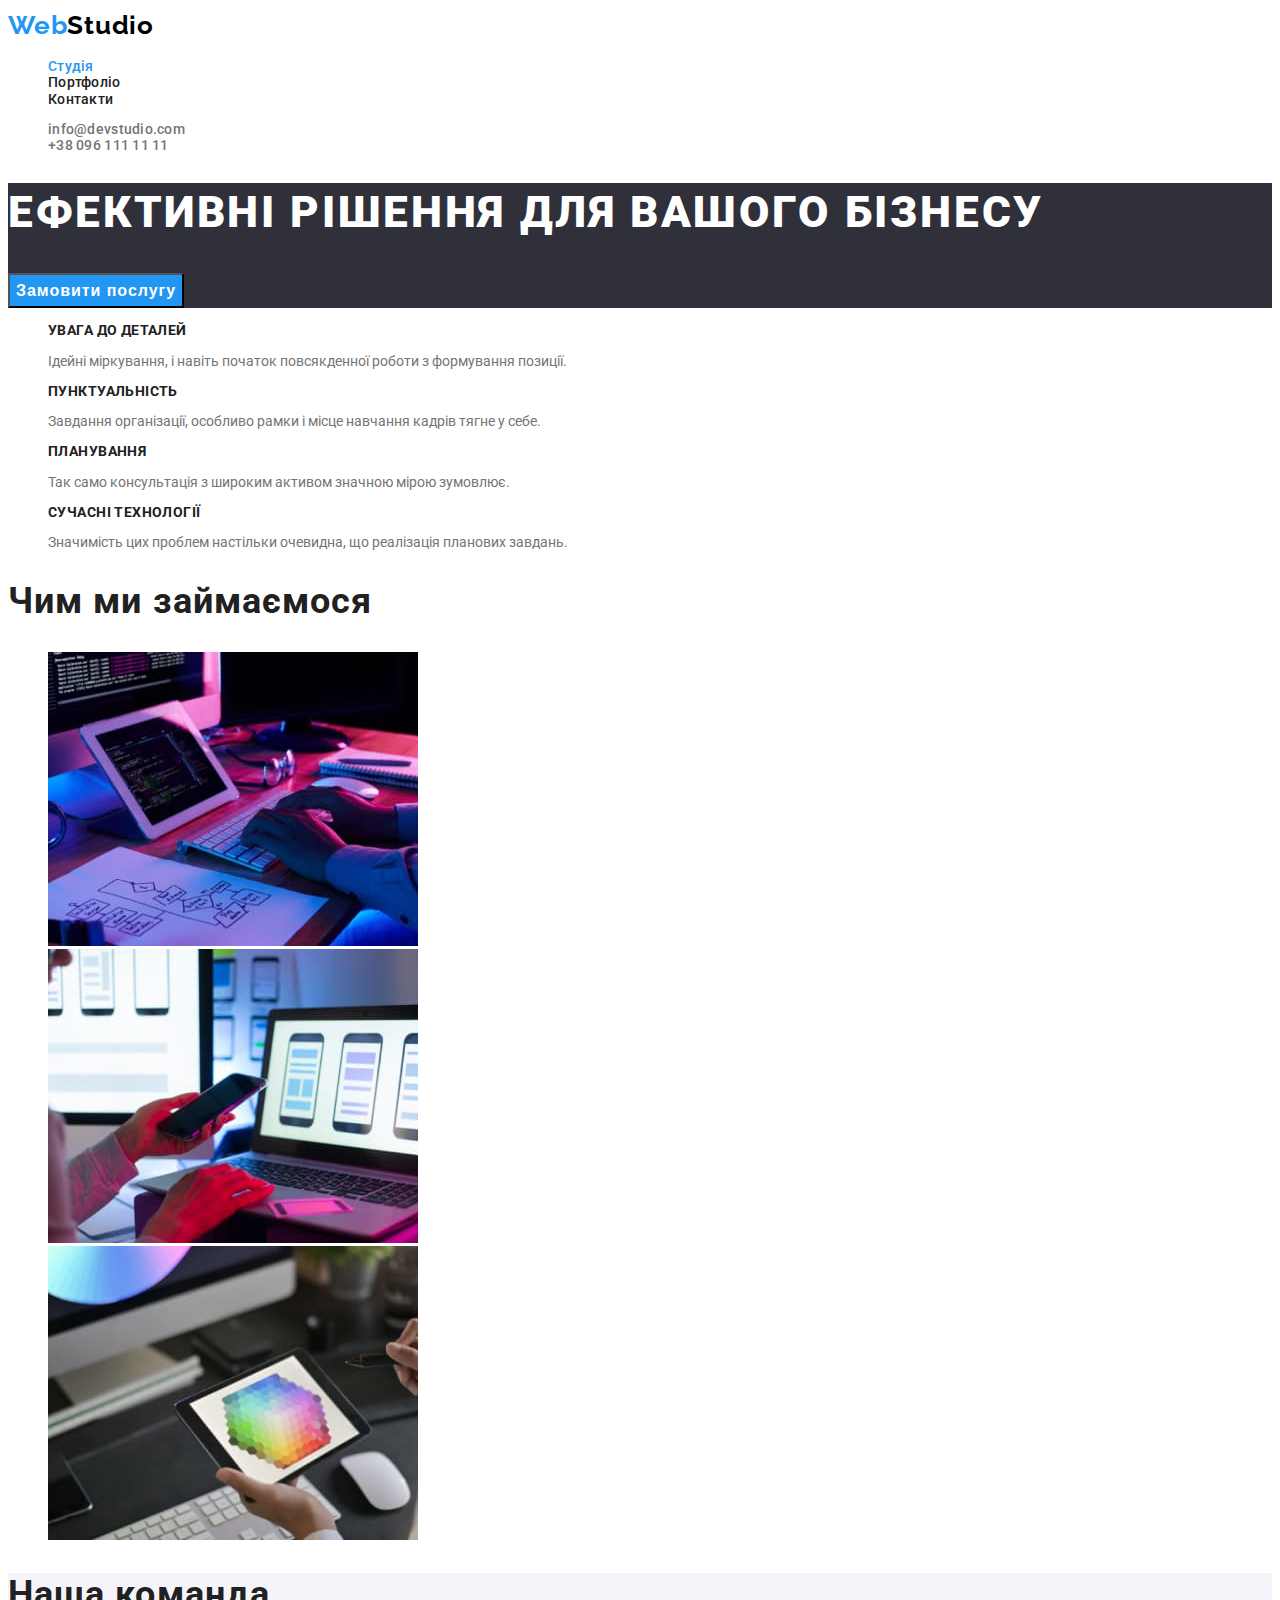
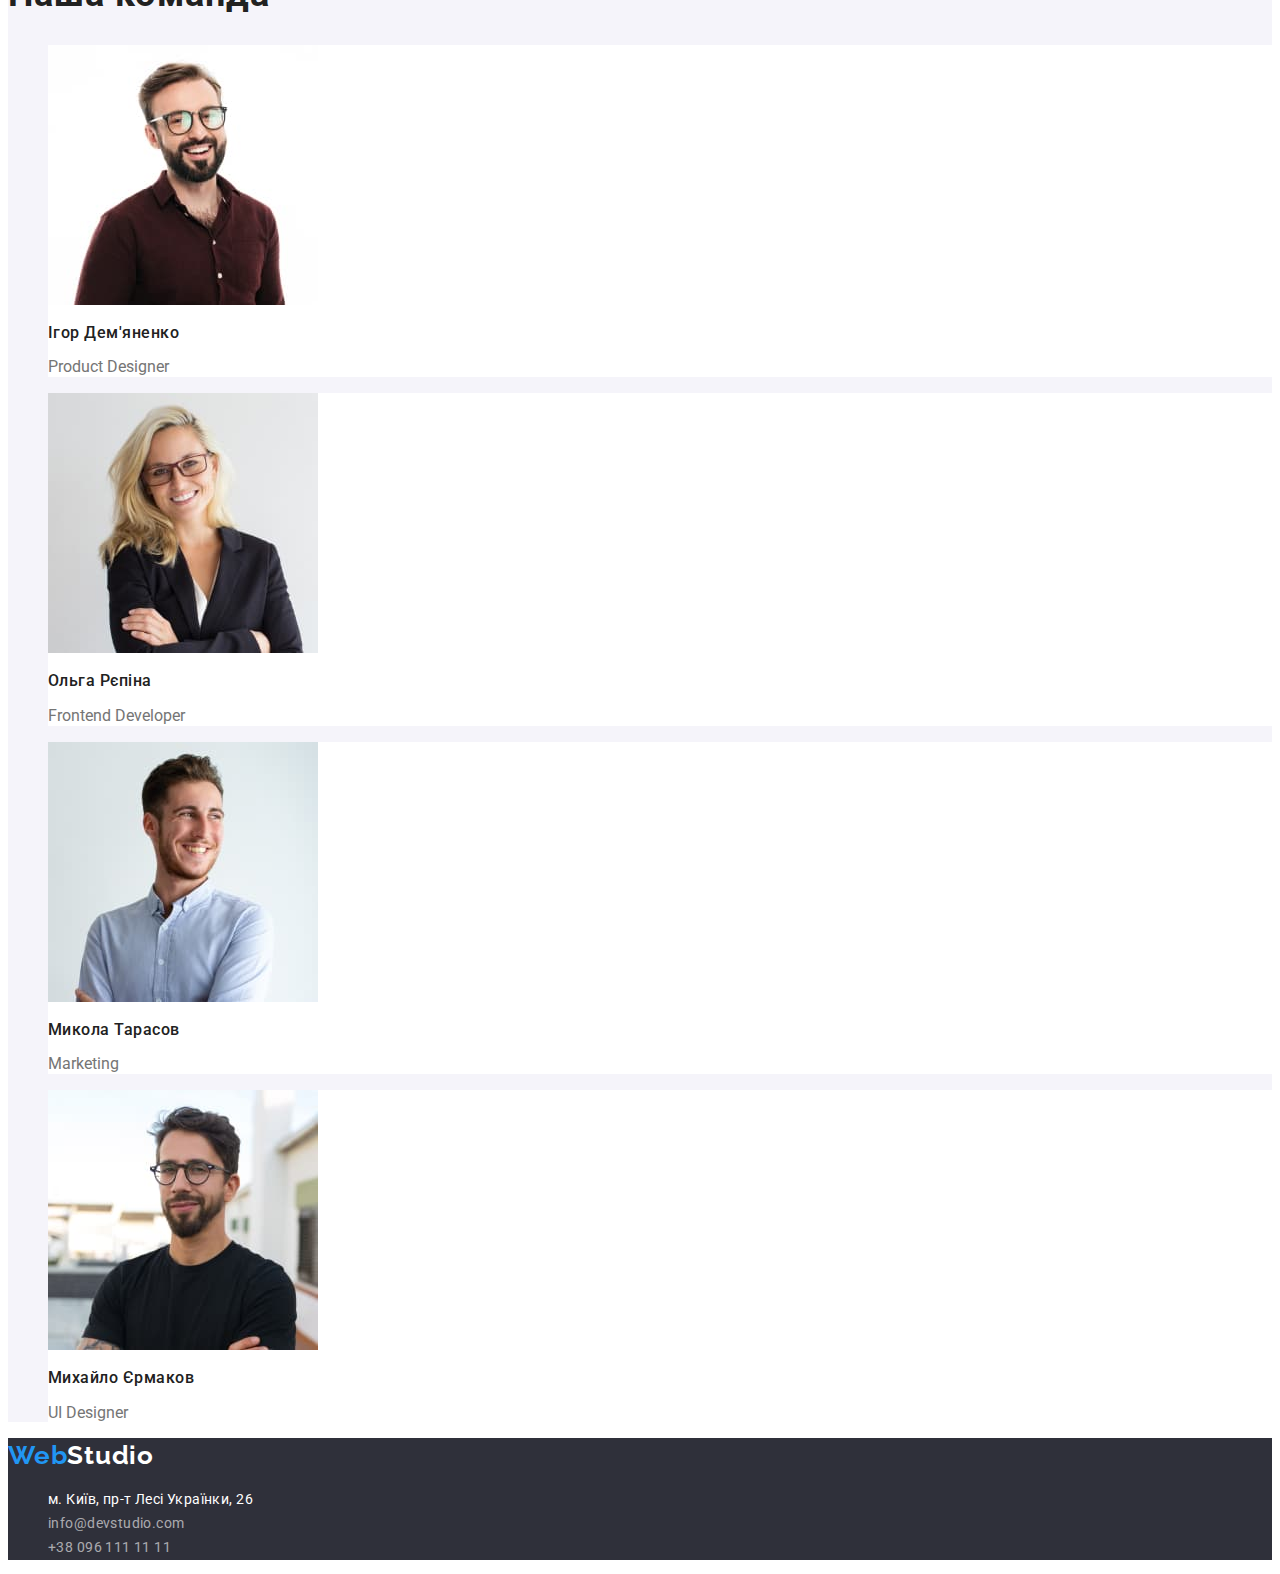
<file: index.html>
<!DOCTYPE html>
<html lang="uk">
  <head>
    <meta charset="UTF-8" />
    <meta http-equiv="X-UA-Compatible" content="IE=edge" />
    <meta name="viewport" content="width=device-width, initial-scale=1.0" />
    <title>WebStudio</title>
    <link rel="preconnect" href="https://fonts.googleapis.com" />
    <link rel="preconnect" href="https://fonts.gstatic.com" crossorigin />
    <link
      href="https://fonts.googleapis.com/css2?family=Raleway:wght@700&family=Roboto:wght@400;500;700;900&display=swap"
      rel="stylesheet"
    />
    <link rel="stylesheet" href="./css/styles.css" />
  </head>
  <body>
    <!-- Header -->

    <header>
      <nav>
        <a class="logo" href="./index.html">Web<span class="logo-header">Studio</span></a>
        <ul class="nav">
          <li class="list"><a class="nav-link current" href="./index.html">Студія</a></li>
          <li class="list"><a class="nav-link" href="./portfolio.html">Портфоліо</a></li>
          <li class="list"><a class="nav-link" href="#">Контакти</a></li>
        </ul>
      </nav>
      <ul class="contacts">
        <li class="list">
          <a class="contacts-link" href="mailto:info@devstudio.com">info@devstudio.com</a>
        </li>
        <li class="list">
          <a class="contacts-link" href="tel:+380961111111">+38 096 111 11 11</a>
        </li>
      </ul>
    </header>
    <main>
      <!-- Hero section -->

      <section class="hero">
        <h1 class="hero-title">Ефективні рішення для вашого бізнесу</h1>
        <button type="button" class="hero-button">Замовити послугу</button>
      </section>

      <!-- Our conveniences section -->

      <section>
        <h2 class="visually-hidden">Наші переваги</h2>
        <ul>
          <li class="list">
            <h3 class="conven-title">Увага до деталей</h3>
            <p>Ідейні міркування, і навіть початок повсякденної роботи з формування позиції.</p>
          </li>
          <li class="list">
            <h3 class="conven-title">Пунктуальність</h3>
            <p>Завдання організації, особливо рамки і місце навчання кадрів тягне у себе.</p>
          </li>
          <li class="list">
            <h3 class="conven-title">Планування</h3>
            <p>Так само консультація з широким активом значною мірою зумовлює.</p>
          </li>
          <li class="list">
            <h3 class="conven-title">Сучасні технології</h3>
            <p>Значимість цих проблем настільки очевидна, що реалізація планових завдань.</p>
          </li>
        </ul>
      </section>

      <!-- What we do section -->

      <section>
        <h2 class="section-title">Чим ми займаємося</h2>
        <ul>
          <li class="list">
            <img src="./images/computer.jpg" alt="людина працює за компьютером" width="370" />
          </li>
          <li class="list">
            <img src="./images/smartphone.jpg" alt="людина з телефоном та ноутбуком" width="370" />
          </li>
          <li class="list">
            <img src="./images/tablet.jpg" alt="людина працює з планшетом" width="370" />
          </li>
        </ul>
      </section>

      <!-- Our team section -->

      <section class="ourteam">
        <h2 class="section-title">Наша команда</h2>
        <ul>
          <li class="list ourteam-list">
            <img src="./images/igor.jpg" alt="усміхнений хлопець в окулярах" width="270" />
            <h3 class="ourteam-title">Ігор Дем'яненко</h3>
            <p class="ourteam-text">Product Designer</p>
          </li>
          <li class="list ourteam-list">
            <img src="./images/olga.jpg" alt="симпатична дівчина в окулярах" width="270" />
            <h3 class="ourteam-title">Ольга Рєпіна</h3>
            <p class="ourteam-text">Frontend Developer</p>
          </li>
          <li class="list ourteam-list">
            <img src="./images/mykola.jpg" alt="задоволений життям хлопець" width="270" />
            <h3 class="ourteam-title">Микола Тарасов</h3>
            <p class="ourteam-text">Marketing</p>
          </li>
          <li class="list ourteam-list">
            <img src="./images/myhajlo.jpg" alt="хитрий хлорець в окулярах" width="270" />
            <h3 class="ourteam-title">Михайло Єрмаков</h3>
            <p class="ourteam-text">UI Designer</p>
          </li>
        </ul>
      </section>
    </main>

    <!-- Footer -->

    <footer class="footer">
      <a class="logo" href="./index.html">Web<span class="logo-footer">Studio</span></a>
      <address>
        <ul>
          <li class="list">
            <a
              class="footer-address"
              href="https://goo.gl/maps/CPtrU1FHBa2aNyZL9"
              target="_blank"
              rel="noopener noreferrer nofollow"
              >м. Київ, пр-т Лесі Українки, 26</a
            >
          </li>
          <li class="list">
            <a class="footer-contacts" href="mailto:info@devstudio.com">info@devstudio.com</a>
          </li>
          <li class="list">
            <a class="footer-contacts" href="tel:+380961111111">+38 096 111 11 11</a>
          </li>
        </ul>
      </address>
    </footer>
  </body>
</html>
</file>
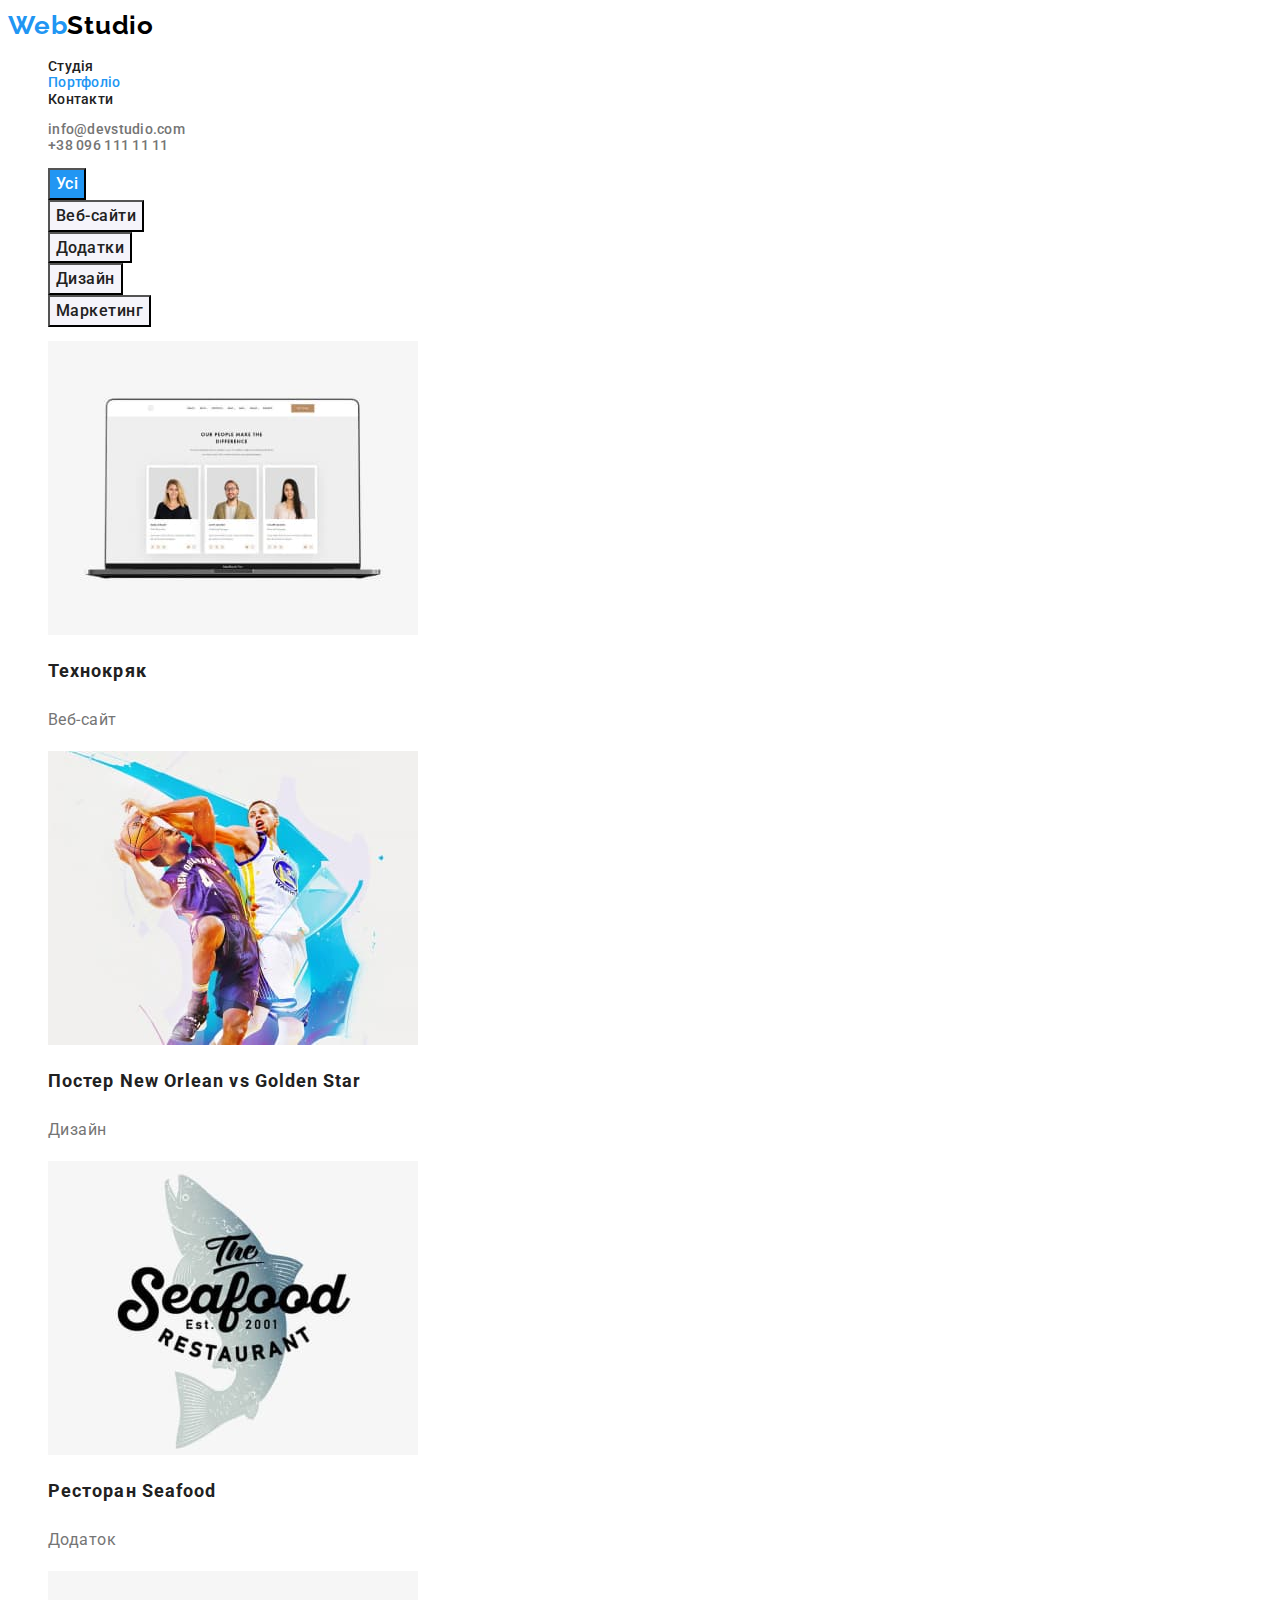
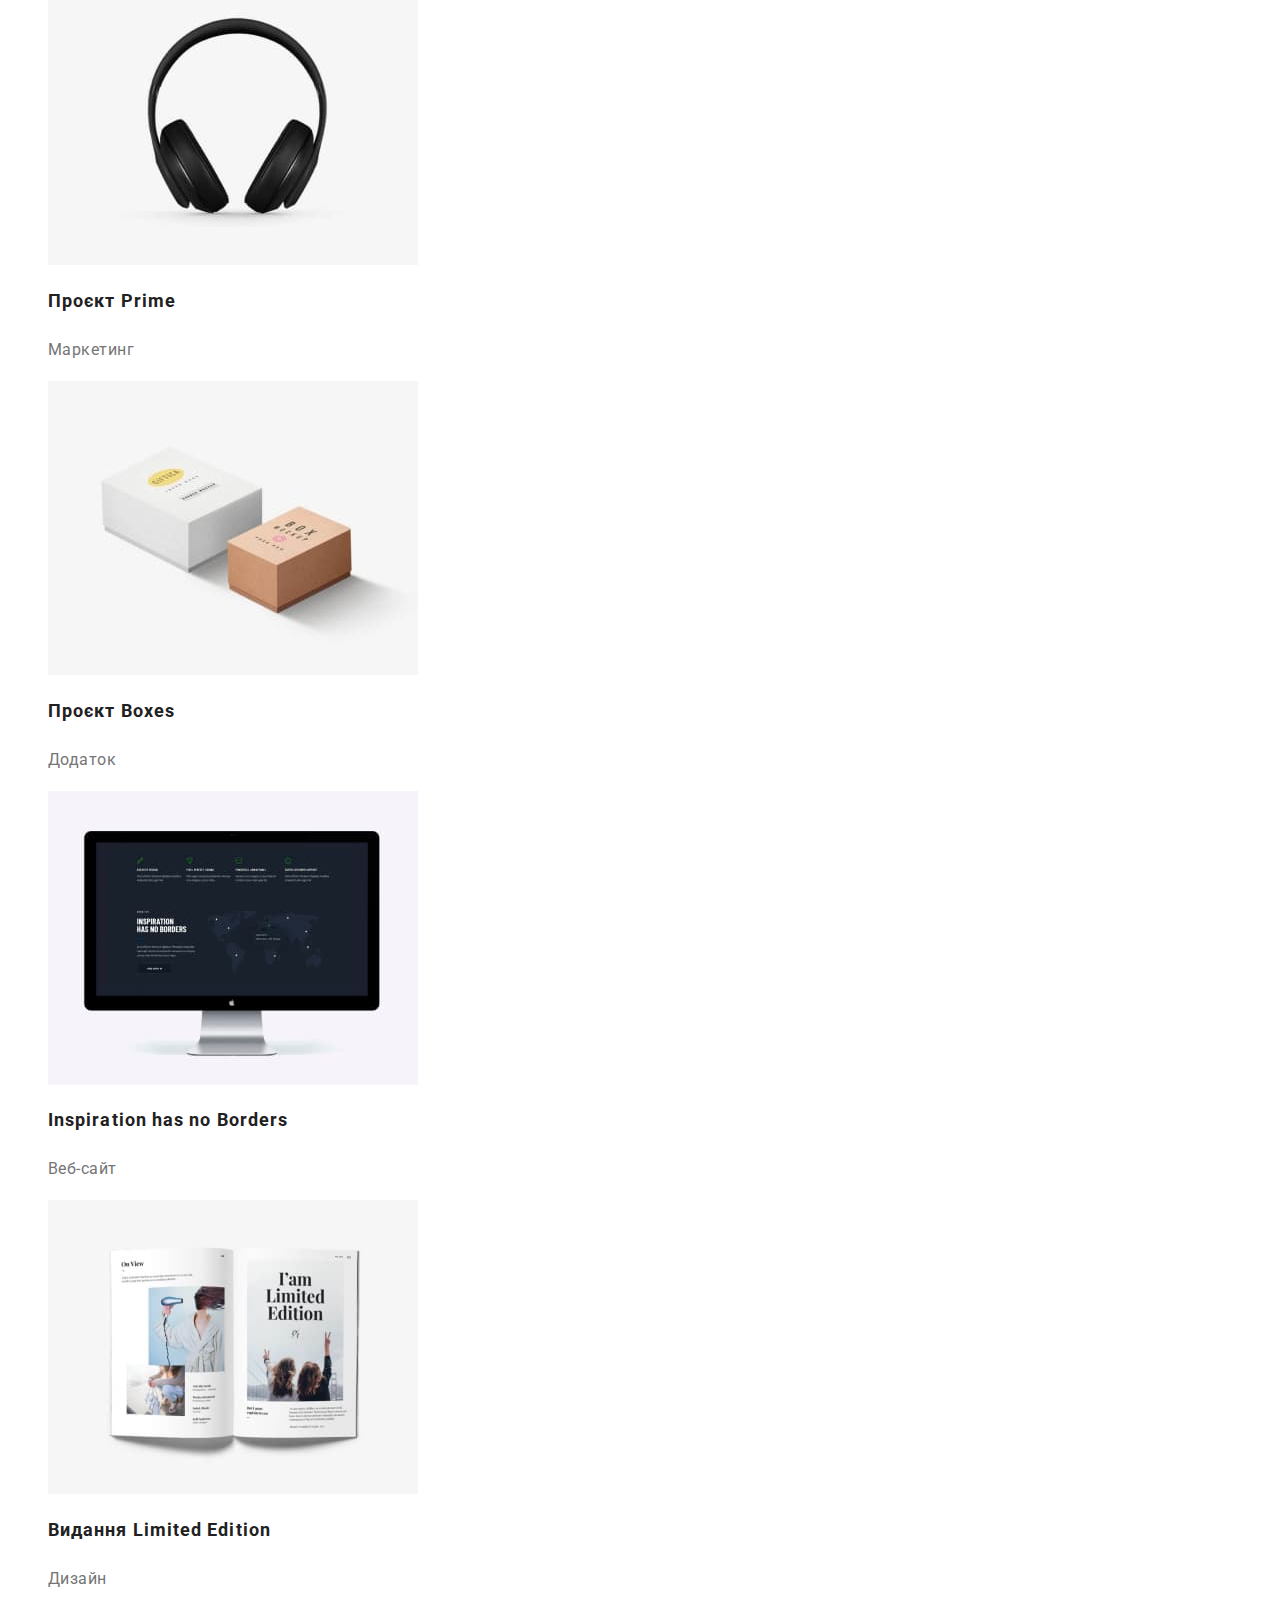
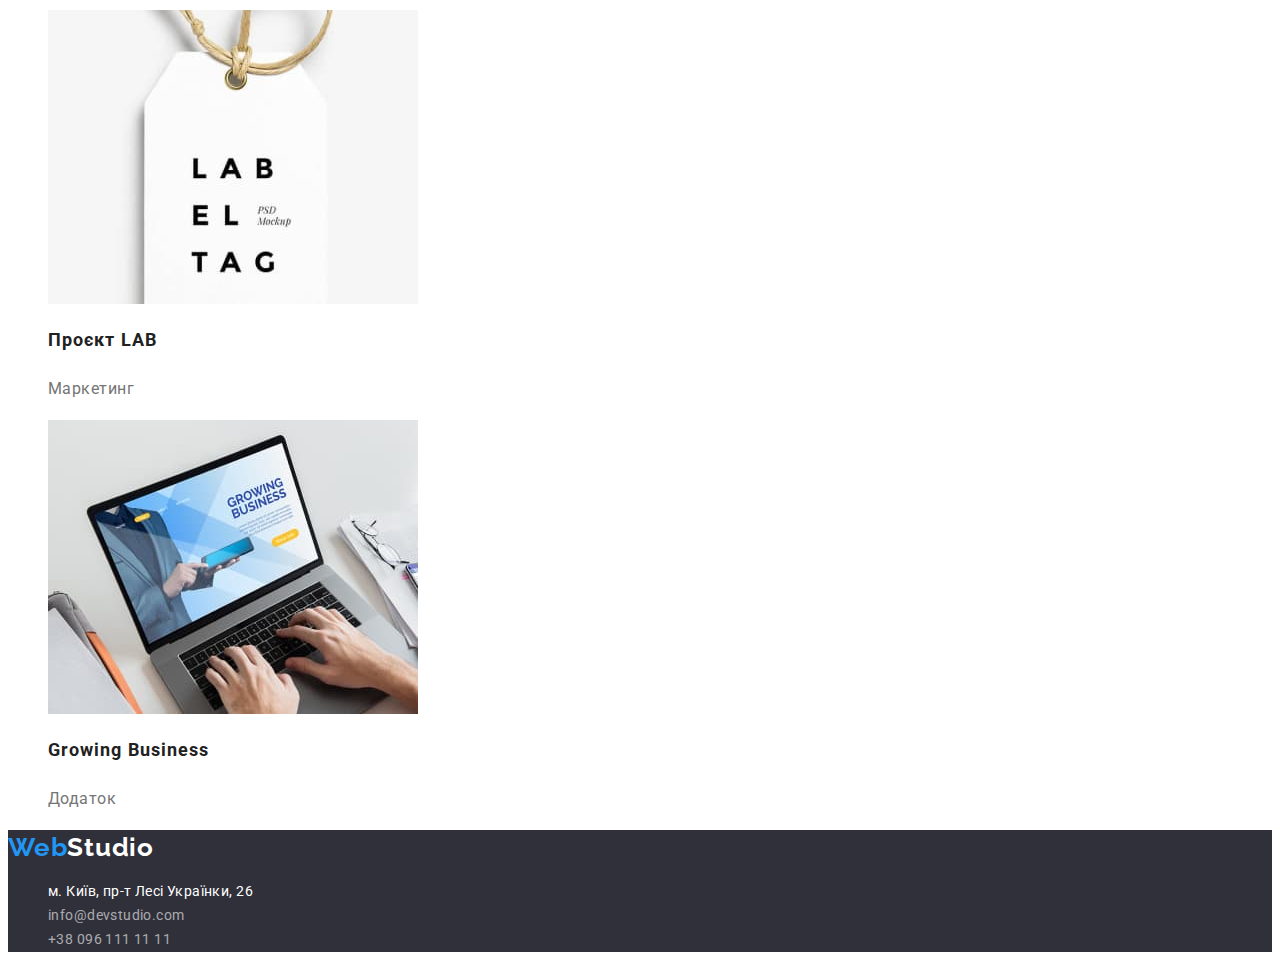
<file: portfolio.html>
<!DOCTYPE html>
<html lang="uk">
  <head>
    <meta charset="UTF-8" />
    <meta http-equiv="X-UA-Compatible" content="IE=edge" />
    <meta name="viewport" content="width=device-width, initial-scale=1.0" />
    <title>Potrfolio</title>
    <link rel="preconnect" href="https://fonts.googleapis.com" />
    <link rel="preconnect" href="https://fonts.gstatic.com" crossorigin />
    <link
      href="https://fonts.googleapis.com/css2?family=Raleway:wght@700&family=Roboto:wght@400;500;700;900&display=swap"
      rel="stylesheet"
    />
    <link rel="stylesheet" href="./css/styles.css" />
  </head>
  <body>
    <!-- Header -->
    <header>
      <nav>
        <a class="logo" href="./index.html">Web<span class="logo-header">Studio</span></a>
        <ul class="nav">
          <li class="list"><a class="nav-link" href="./index.html">Студія</a></li>
          <li class="list"><a class="nav-link current" href="./portfolio.html">Портфоліо</a></li>
          <li class="list"><a class="nav-link" href="#">Контакти</a></li>
        </ul>
      </nav>
      <ul class="contacts">
        <li class="list">
          <a class="contacts-link" href="mailto:info@devstudio.com">info@devstudio.com</a>
        </li>
        <li class="list">
          <a class="contacts-link" href="tel:+380961111111">+38 096 111 11 11</a>
        </li>
      </ul>
    </header>
    <main>
      <!-- Our projects section -->
      <section>
        <h1 class="visually-hidden">Наші проекти</h1>
        <ul>
          <li class="list">
            <button class="filtr-button current-button" type="button">Усі</button>
          </li>
          <li class="list"><button class="filtr-button" type="button">Веб-сайти</button></li>
          <li class="list"><button class="filtr-button" type="button">Додатки</button></li>
          <li class="list"><button class="filtr-button" type="button">Дизайн</button></li>
          <li class="list"><button class="filtr-button" type="button">Маркетинг</button></li>
        </ul>
        <ul>
          <li class="list">
            <a class="ourprojects-link" href="#" target="_blank" rel="noopener noreferrer nofollow"
              ><img src="./images/technocrack.jpg" alt="відкрита сторінка сайту" width="370" />
              <h2 class="ourprojects-title">Технокряк</h2>
              <p class="ourprojects-text">Веб-сайт</p></a
            >
          </li>
          <li class="list">
            <a class="ourprojects-link" href="#" target="_blank" rel="noopener noreferrer nofollow"
              ><img src="./images/poster.jpg" alt="постер з двома баскетболістами" width="370" />
              <h2 class="ourprojects-title">Постер New Orlean vs Golden Star</h2>
              <p class="ourprojects-text">Дизайн</p></a
            >
          </li>
          <li class="list">
            <a class="ourprojects-link" href="#" target="_blank" rel="noopener noreferrer nofollow"
              ><img src="./images/seafood.jpg" alt="емблема ресторану у вигляді риби" width="370" />
              <h2 class="ourprojects-title">Ресторан Seafood</h2>
              <p class="ourprojects-text">Додаток</p></a
            >
          </li>
          <li class="list">
            <a class="ourprojects-link" href="#" target="_blank" rel="noopener noreferrer nofollow"
              ><img src="./images/prime.jpg" alt="навушники" width="370" />
              <h2 class="ourprojects-title">Проєкт Prime</h2>
              <p class="ourprojects-text">Маркетинг</p></a
            >
          </li>
          <li class="list">
            <a class="ourprojects-link" href="#" target="_blank" rel="noopener noreferrer nofollow"
              ><img src="./images/boxes.jpg" alt="дві коробки" width="370" />
              <h2 class="ourprojects-title">Проєкт Boxes</h2>
              <p class="ourprojects-text">Додаток</p></a
            >
          </li>
          <li class="list">
            <a class="ourprojects-link" href="#" target="_blank" rel="noopener noreferrer nofollow"
              ><img src="./images/inspiration.jpg" alt="моноблок" width="370" />
              <h2 class="ourprojects-title">Inspiration has no Borders</h2>
              <p class="ourprojects-text">Веб-сайт</p></a
            >
          </li>
          <li class="list">
            <a class="ourprojects-link" href="#" target="_blank" rel="noopener noreferrer nofollow"
              ><img src="./images/limeddit.jpg" alt="розгорнутий журнал" width="370" />
              <h2 class="ourprojects-title">Видання Limited Edition</h2>
              <p class="ourprojects-text">Дизайн</p></a
            >
          </li>
          <li class="list">
            <a class="ourprojects-link" href="#" target="_blank" rel="noopener noreferrer nofollow"
              ><img src="./images/lab.jpg" alt="бірка на мотузці" width="370" />
              <h2 class="ourprojects-title">Проєкт LAB</h2>
              <p class="ourprojects-text">Маркетинг</p></a
            >
          </li>
          <li class="list">
            <a class="ourprojects-link" href="#" target="_blank" rel="noopener noreferrer nofollow"
              ><img src="./images/growingbus.jpg" alt="людина працює за ноутбуком" width="370" />
              <h2 class="ourprojects-title">Growing Business</h2>
              <p class="ourprojects-text">Додаток</p></a
            >
          </li>
        </ul>
      </section>
    </main>
    <!-- Footer -->
    <footer class="footer">
      <a class="logo" href="./index.html">Web<span class="logo-footer">Studio</span></a>
      <address>
        <ul>
          <li class="list">
            <a
              class="footer-address"
              href="https://goo.gl/maps/CPtrU1FHBa2aNyZL9"
              target="_blank"
              rel="noopener noreferrer nofollow"
              >м. Київ, пр-т Лесі Українки, 26</a
            >
          </li>
          <li class="list">
            <a class="footer-contacts" href="mailto:info@devstudio.com">info@devstudio.com</a>
          </li>
          <li class="list">
            <a class="footer-contacts" href="tel:+380961111111">+38 096 111 11 11</a>
          </li>
        </ul>
      </address>
    </footer>
  </body>
</html>
</file>
<file: css/styles.css>
/* Color variables */

:root {
  --main-background-color: #ffffff;
  --secondary-background-color: #2f303a;
  --accent-color: #2196f3;
  --section-background-color: #f5f4fa;
  --our-contacts-color: rgba(255, 255, 255, 0.6);
  --main-text-color: #757575;
  --title-text-color: #212121;
  --logo-end-color: #000000;
}

/* General styles */

body {
  background-color: var(--main-background-color);
  color: var(--main-text-color);
  font-family: 'Roboto', sans-serif;
  font-size: 14px;
}

.visually-hidden {
  position: absolute;
  white-space: nowrap;
  width: 1px;
  height: 1px;
  overflow: hidden;
  border: 0;
  padding: 0;
  clip: rect(0 0 0 0);
  clip-path: inset(50%);
  margin: -1px;
}

.list {
  list-style-type: none;
}

/* Logo styles */

.logo {
  font-family: 'Raleway', sans-serif;
  color: var(--accent-color);
  text-decoration: none;
  font-size: 26px;
  font-weight: 700;
  line-height: 1.17;
  letter-spacing: 0.03em;
}

.logo-header {
  color: var(--logo-end-color);

  line-height: 1.38;
}

.logo-footer {
  color: var(--main-background-color);

  line-height: 1.38;
}

/* Header styles */

.nav,
.contacts {
  font-weight: 500;
  line-height: 1.17;
  letter-spacing: 0.02em;
}

.nav-link {
  text-decoration: none;
  color: var(--title-text-color);
}

.contacts-link {
  text-decoration: none;
  color: var(--main-text-color);
}

.nav-link:hover,
.nav-link:focus,
.contacts-link:hover,
.contacts-link:focus {
  color: var(--accent-color);
}

.current {
  color: var(--accent-color);
}

/* Footer styles */

.footer {
  background-color: var(--secondary-background-color);
}

.footer-address {
  text-decoration: none;
  font-style: normal;
  color: var(--main-background-color);
  line-height: 1.71;
  letter-spacing: 0.03em;
}

.footer-contacts {
  text-decoration: none;
  font-style: normal;
  color: var(--our-contacts-color);
  line-height: 1.71;
  letter-spacing: 0.03em;
}

.footer-address:hover,
.footer-address:focus,
.footer-contacts:hover,
.footer-contacts:focus {
  color: var(--accent-color);
}

/* WebStudio */

/* Hero section styles */

.hero {
  background-color: var(--secondary-background-color);
}

.hero-title {
  font-weight: 900;
  font-size: 44px;
  line-height: 1.36;
  letter-spacing: 0.06em;
  text-transform: uppercase;
  color: var(--main-background-color);
}

.hero-button {
  font-weight: 700;
  font-size: 16px;
  line-height: 1.87;
  letter-spacing: 0.06em;
  background-color: var(--accent-color);
  color: var(--main-background-color);
  cursor: pointer;
}

.hero-button:hover,
.hero-button:focus {
  background-color: #188ce8;
}

/* Sections styles */

.conven-title {
  font-weight: 700;
  line-height: 1.17;
  letter-spacing: 0.03em;
  color: var(--title-text-color);
  text-transform: uppercase;
  font-size: inherit;
}

.section-title {
  font-weight: 700;
  font-size: 36px;
  line-height: 1.17;
  letter-spacing: 0.03em;
  color: var(--title-text-color);
}

.ourteam {
  background-color: var(--section-background-color);
}

.ourteam-title {
  font-weight: 500;
  font-size: 16px;
  line-height: 1.17;
  letter-spacing: 0.03em;
  color: var(--title-text-color);
}

.ourteam-text {
  font-size: 16px;
  line-height: 1.17;
}

.ourteam-list {
  background-color: var(--main-background-color);
}

/* Portfolio */

/* Filtr buttons styles */

.filtr-button {
  font-family: inherit;
  background-color: var(--section-background-color);
  color: var(--title-text-color);
  font-weight: 500;
  font-size: 16px;
  line-height: 1.62;
  letter-spacing: 0.03em;
  cursor: pointer;
}

.current-button {
  background-color: var(--accent-color);
  color: var(--main-background-color);
}

.filtr-button:hover,
.filtr-button:focus {
  background-color: var(--accent-color);
  color: var(--main-background-color);
}

/* Projects cards styles */

.ourprojects-link {
  text-decoration: none;
}

.ourprojects-title {
  font-size: 18px;
  line-height: 2;
  letter-spacing: 0.06em;
  color: var(--title-text-color);
}

.ourprojects-text {
  font-size: 16px;
  line-height: 1.87;
  letter-spacing: 0.03em;
  color: var(--main-text-color);
}
</file>
